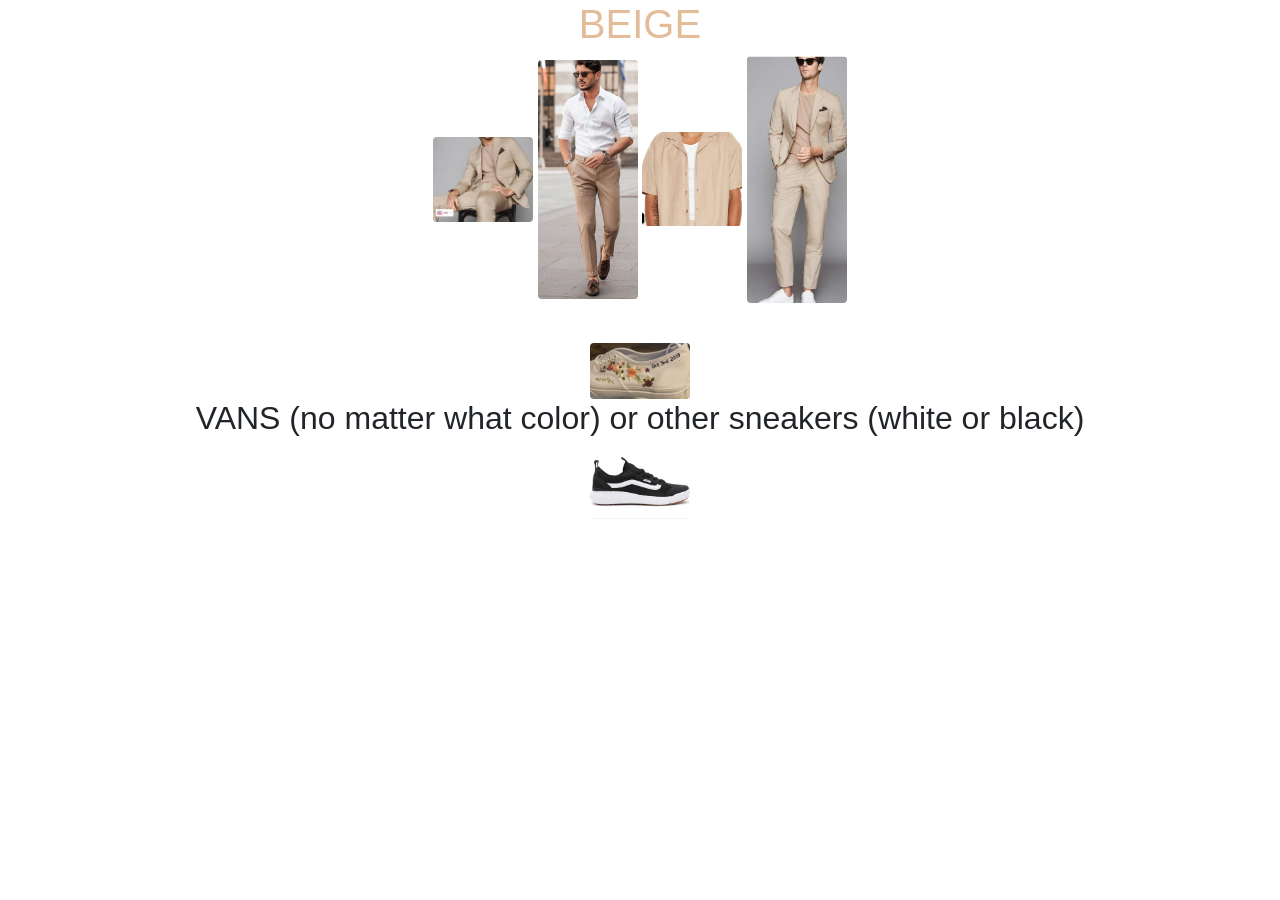
<file: dresscode.html>
<head>
    <style>
        body {
            background-color: beige;
        }
        h1 {
            color: #E3BC9A;
            font-size: 2em;
            text-align: center;
        }
        img {
        width: 100px; /* Adjust the size as needed */
        display: inline-block;
        }
        .image-container {
        text-align: center;
        }

        .image-container_1 {
            display: flex;
            text-align: center;
            align-items: center;
        }

        .white, .black {
    width: 200px; /* Adjust size as needed */
    }


    </style>
    <title>
        dresscode
    </title>
</head>

<body>
    <h1>
        BEIGE
    </h1>
    <div class="image-container">
    <img src="images/beige anzug.png" class="rounded float-start" alt="...">
    <img src="images/men beige white shirt.png" class="rounded float-end" alt="...">
    <img src="images/men legere beige.png" class="rounded float-start" alt="...">
    <img src="images/beige.png" class="rounded float-end" alt="...">
    </div>

    <br>

    <p>





    </p>
    <div class="image-container">
    <img src="images/vans_white.jpg" class="rounded float-start" alt="white">
    <h2>
        VANS (no matter what color) or other sneakers (white or black)
    </h2>
    <img src="images/vans_black.png" class="rounded float-end" alt="black">
    </div>

    <br>

    <p>












    </p>




    <link rel="stylesheet" href="https://cdn.jsdelivr.net/npm/bootstrap@4.5.3/dist/css/bootstrap.min.css" integrity="sha384-TX8t27EcRE3e/ihU7zmQxVncDAy5uIKz4rEkgIXeMed4M0jlfIDPvg6uqKI2xXr2" crossorigin="anonymous">
    <script src="https://code.jquery.com/jquery-3.5.1.slim.min.js" integrity="sha384-DfXdz2htPH0lsSSs5nCTpuj/zy4C+OGpamoFVy38MVBnE+IbbVYUew+OrCXaRkfj" crossorigin="anonymous"></script>
    <script src="https://cdn.jsdelivr.net/npm/bootstrap@4.5.3/dist/js/bootstrap.bundle.min.js" integrity="sha384-ho+j7jyWK8fNQe+A12Hb8AhRq26LrZ/JpcUGGOn+Y7RsweNrtN/tE3MoK7ZeZDyx" crossorigin="anonymous"></script>
</div>
</body>
</file>
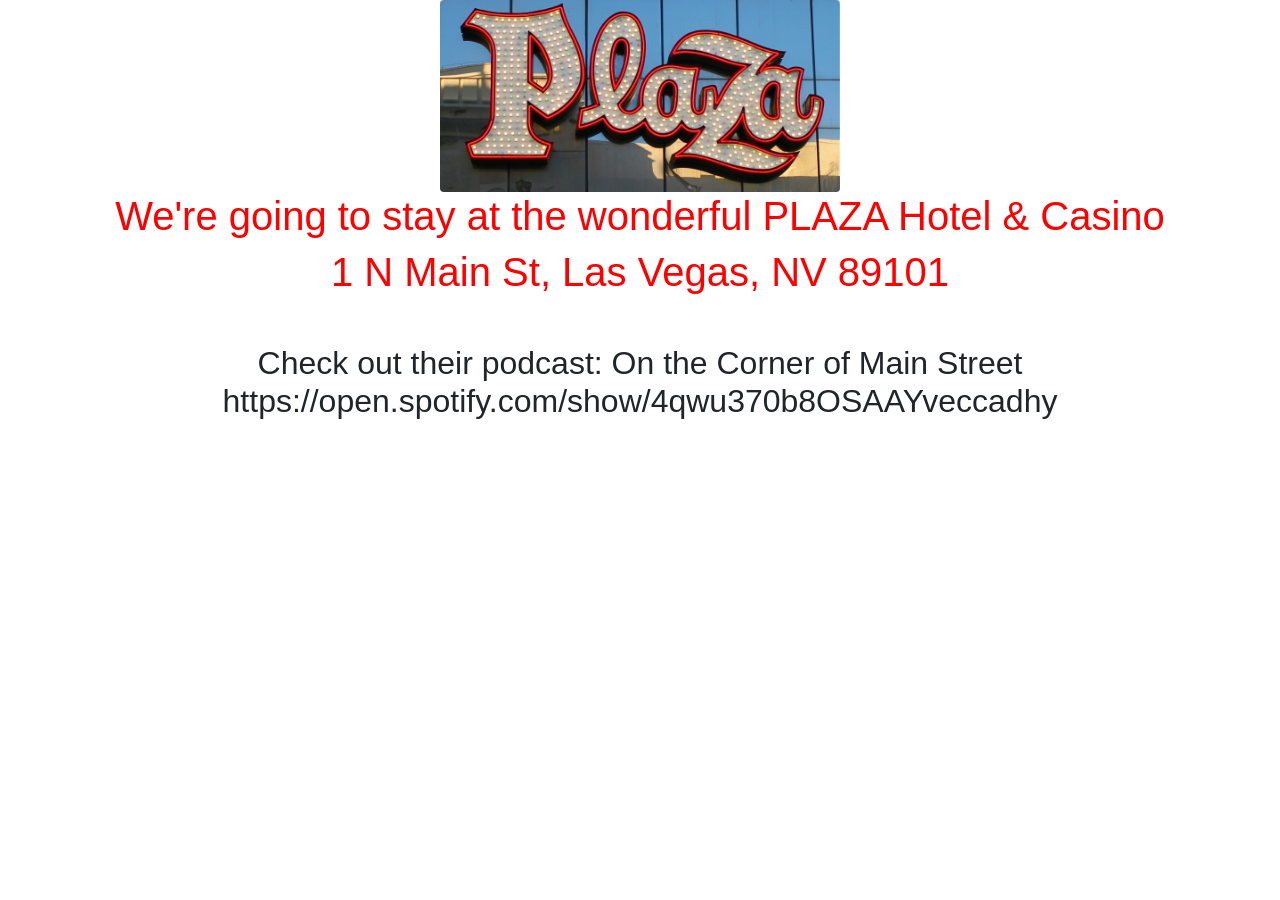
<file: hotel.html>
<head>
    <style>
        body {
            background-color: beige;
        }
        h1 {
            color: #FF0000;
            font-size: 2em;
            text-align: center;
        }
        img {
        width: 400px; /* Adjust the size as needed */
        display: inline-block;
        }
        .image-container {
        text-align: center;
        }

        .image-container_1 {
            display: flex;
            text-align: center;
            align-items: center;
        }

        .white, .black {
    width: 200px; /* Adjust size as needed */
    }


    </style>
    <title>
        hotel
    </title>
</head>

<body>
    <div class="image-container">
    <img src="images/plaza.png" class="rounded float-start" alt="...">
    <h1>
        We're going to stay at the wonderful PLAZA Hotel & Casino
    </h1>
<h1>
    1 N Main St, Las Vegas, NV 89101
</h1>

    </div>

    <br>

    <p>





    </p>
    <div class="image-container">

    <h2>
        Check out their podcast: On the Corner of Main Street
        https://open.spotify.com/show/4qwu370b8OSAAYveccadhy
    </h2>
    </div>

    <br>

    <p>












    </p>




    <link rel="stylesheet" href="https://cdn.jsdelivr.net/npm/bootstrap@4.5.3/dist/css/bootstrap.min.css" integrity="sha384-TX8t27EcRE3e/ihU7zmQxVncDAy5uIKz4rEkgIXeMed4M0jlfIDPvg6uqKI2xXr2" crossorigin="anonymous">
    <script src="https://code.jquery.com/jquery-3.5.1.slim.min.js" integrity="sha384-DfXdz2htPH0lsSSs5nCTpuj/zy4C+OGpamoFVy38MVBnE+IbbVYUew+OrCXaRkfj" crossorigin="anonymous"></script>
    <script src="https://cdn.jsdelivr.net/npm/bootstrap@4.5.3/dist/js/bootstrap.bundle.min.js" integrity="sha384-ho+j7jyWK8fNQe+A12Hb8AhRq26LrZ/JpcUGGOn+Y7RsweNrtN/tE3MoK7ZeZDyx" crossorigin="anonymous"></script>
</div>
</body>
</file>
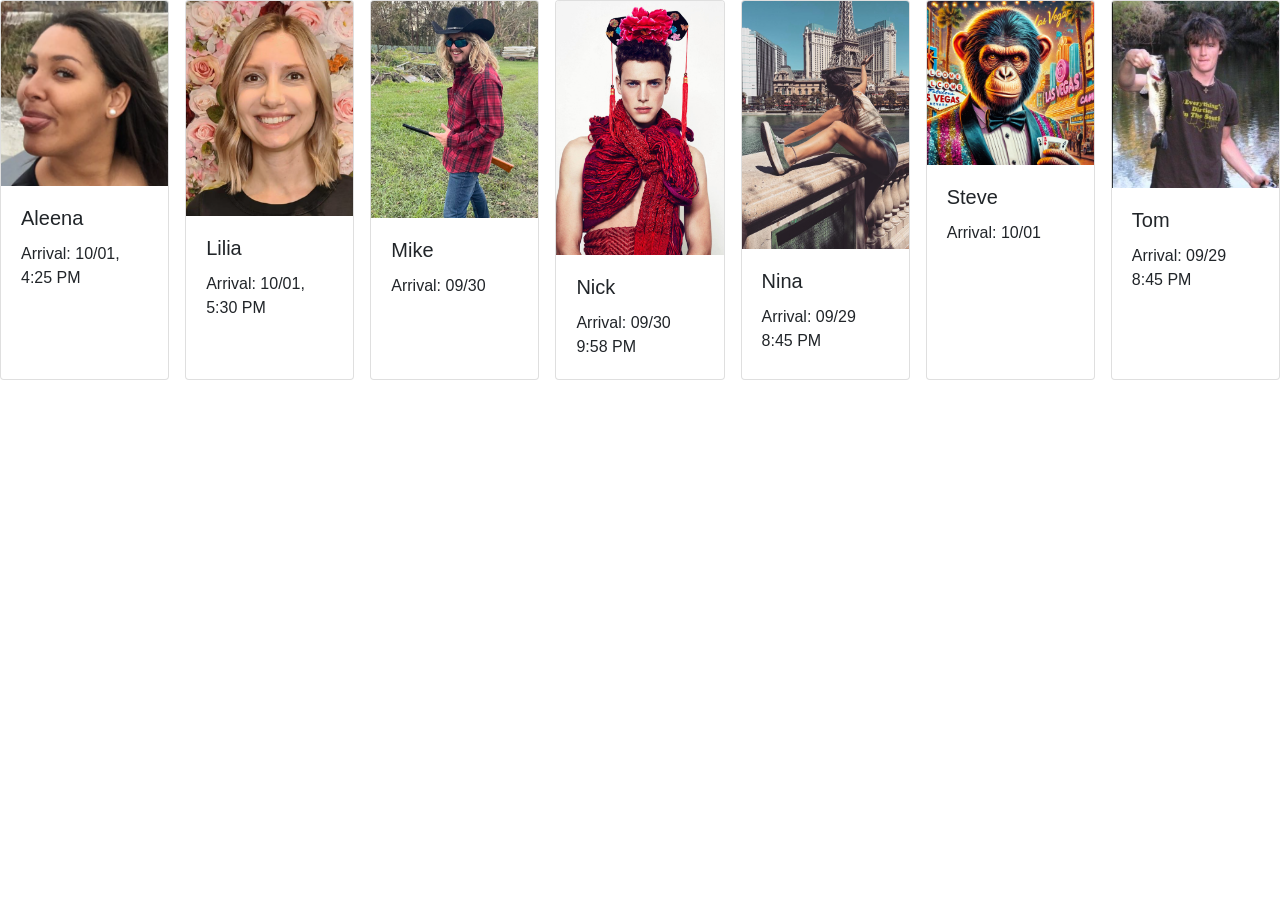
<file: party_crowd.html>
<head>
    <title>
        crowd
    </title>
</head>
<body>
<div style="display: flex; gap: 1rem;">
    <div class="card" style="width: 18rem;">
        <img src="images/Aleena.png" class="card-img-top" alt="...">
        <div class="card-body">
          <h5 class="card-title">Aleena</h5>
          <p class="card-text">Arrival: 10/01, 4:25 PM</p>
        </div>
    </div>

    <div class="card" style="width: 18rem;">
        <img src="images/Lilia.png" class="card-img-top" alt="...">
        <div class="card-body">
          <h5 class="card-title">Lilia</h5>
          <p class="card-text">Arrival: 10/01, 5:30 PM</p>
        </div>
      </div>

      <div class="card" style="width: 18rem;">
        <img src="images/Mike.png" class="card-img-top" alt="...">
        <div class="card-body">
          <h5 class="card-title">Mike</h5>
          <p class="card-text">Arrival: 09/30</p>
        </div>
      </div>

      <div class="card" style="width: 18rem;">
        <img src="images/Nick.png" class="card-img-top" alt="...">
        <div class="card-body">
          <h5 class="card-title">Nick</h5>
          <p class="card-text">Arrival: 09/30 9:58 PM</p>
        </div>
      </div>

      <div class="card" style="width: 18rem;">
        <img src="images/Nina.png" class="card-img-top" alt="...">
        <div class="card-body">
          <h5 class="card-title">Nina</h5>
          <p class="card-text">Arrival: 09/29 8:45 PM</p>
        </div>
      </div>

      <div class="card" style="width: 18rem;">
        <img src="images/Steve.png" class="card-img-top" alt="...">
        <div class="card-body">
          <h5 class="card-title">Steve</h5>
          <p class="card-text">Arrival: 10/01</p>
        </div>
      </div>

      <div class="card" style="width: 18rem;">
        <img src="images/Tom.png" class="card-img-top" alt="...">
        <div class="card-body">
          <h5 class="card-title">Tom</h5>
          <p class="card-text">Arrival: 09/29 8:45 PM</p>
        </div>
      </div>

    </div>
      <link rel="stylesheet" href="https://cdn.jsdelivr.net/npm/bootstrap@4.5.3/dist/css/bootstrap.min.css" integrity="sha384-TX8t27EcRE3e/ihU7zmQxVncDAy5uIKz4rEkgIXeMed4M0jlfIDPvg6uqKI2xXr2" crossorigin="anonymous">
        <script src="https://code.jquery.com/jquery-3.5.1.slim.min.js" integrity="sha384-DfXdz2htPH0lsSSs5nCTpuj/zy4C+OGpamoFVy38MVBnE+IbbVYUew+OrCXaRkfj" crossorigin="anonymous"></script>
        <script src="https://cdn.jsdelivr.net/npm/bootstrap@4.5.3/dist/js/bootstrap.bundle.min.js" integrity="sha384-ho+j7jyWK8fNQe+A12Hb8AhRq26LrZ/JpcUGGOn+Y7RsweNrtN/tE3MoK7ZeZDyx" crossorigin="anonymous"></script>
</body>
</file>
